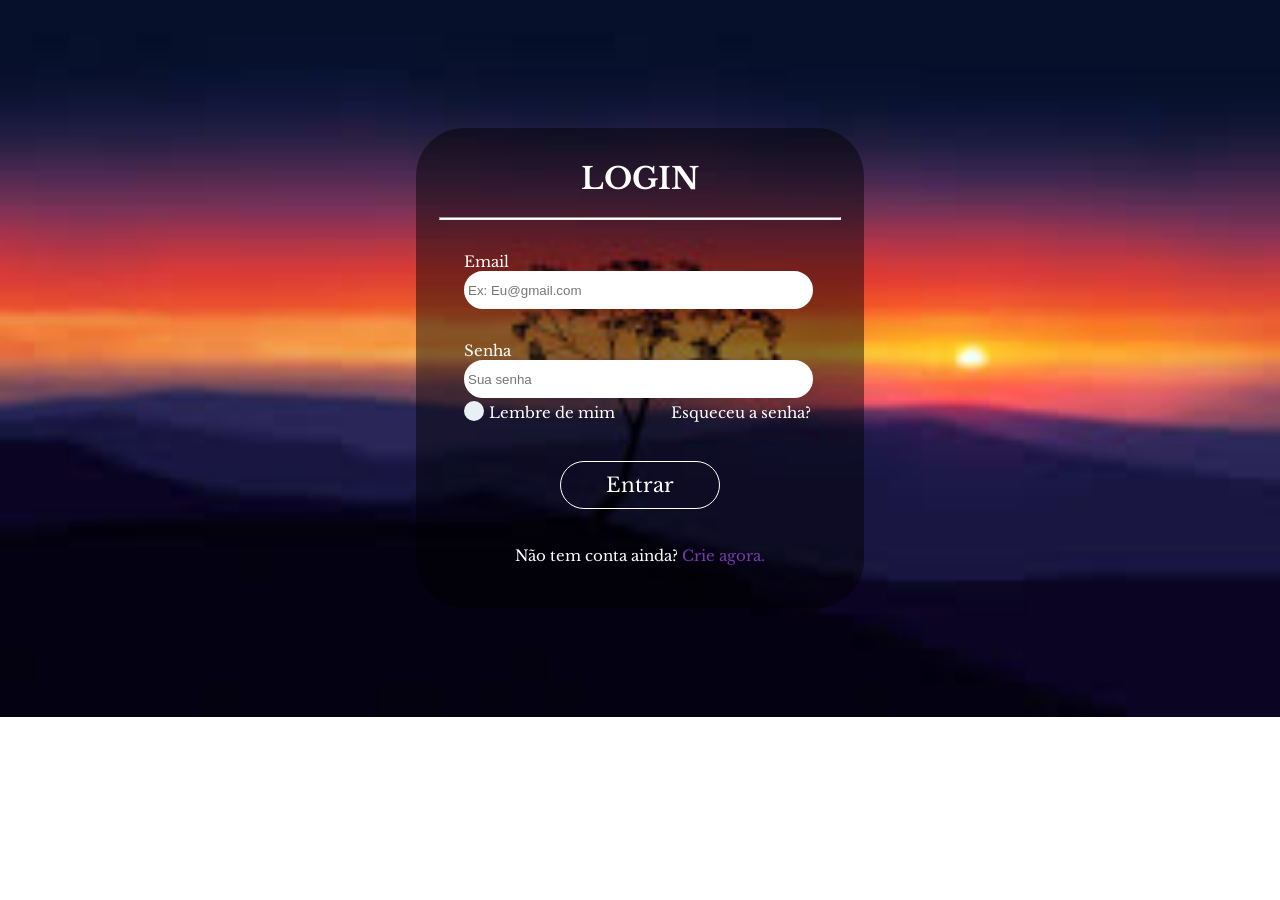
<file: index.html>
<!DOCTYPE html>
<html lang="pt-br">
<head>
    <meta charset="UTF-8">
    <meta name="viewport" content="width=device-width, initial-scale=1.0">
    <title>Login</title>
    <link rel="icon" href="img/sol.png" type="image/png">
    <link rel="stylesheet" href="index.css">
</head>
<body>
    <main>
        <div class="conteudo">
            <h1>LOGIN</h1>
            <hr>
            <div class="email">
                <label for="email">Email</label>
                <input type="email" id="email" placeholder="Ex: Eu@gmail.com">
            </div>
            <div class="senha">
                <label for="senha">Senha</label>
                <input type="password" id="senha" placeholder="Sua senha">
            </div>
            <div class="terceiros">
                <div class="lembreSenha">
                    <label class="container">
                        <input type="checkbox">
                        <span class="checkmark"></span>
                    </label>   
                    <p>Lembre de mim</p>
                </div>
                <a href="esqueceuSenha.html"><p>Esqueceu a senha?</p></a>
            </div>
            <div class="botao">
                <button type="button">Entrar</button>
            </div>
            <div class="criarConta">
                <p>Não tem conta ainda? <a href="cadastro.html">Crie agora.</a></p>
            </div>
        </div>
    </main>
</body>
</html>
</file>
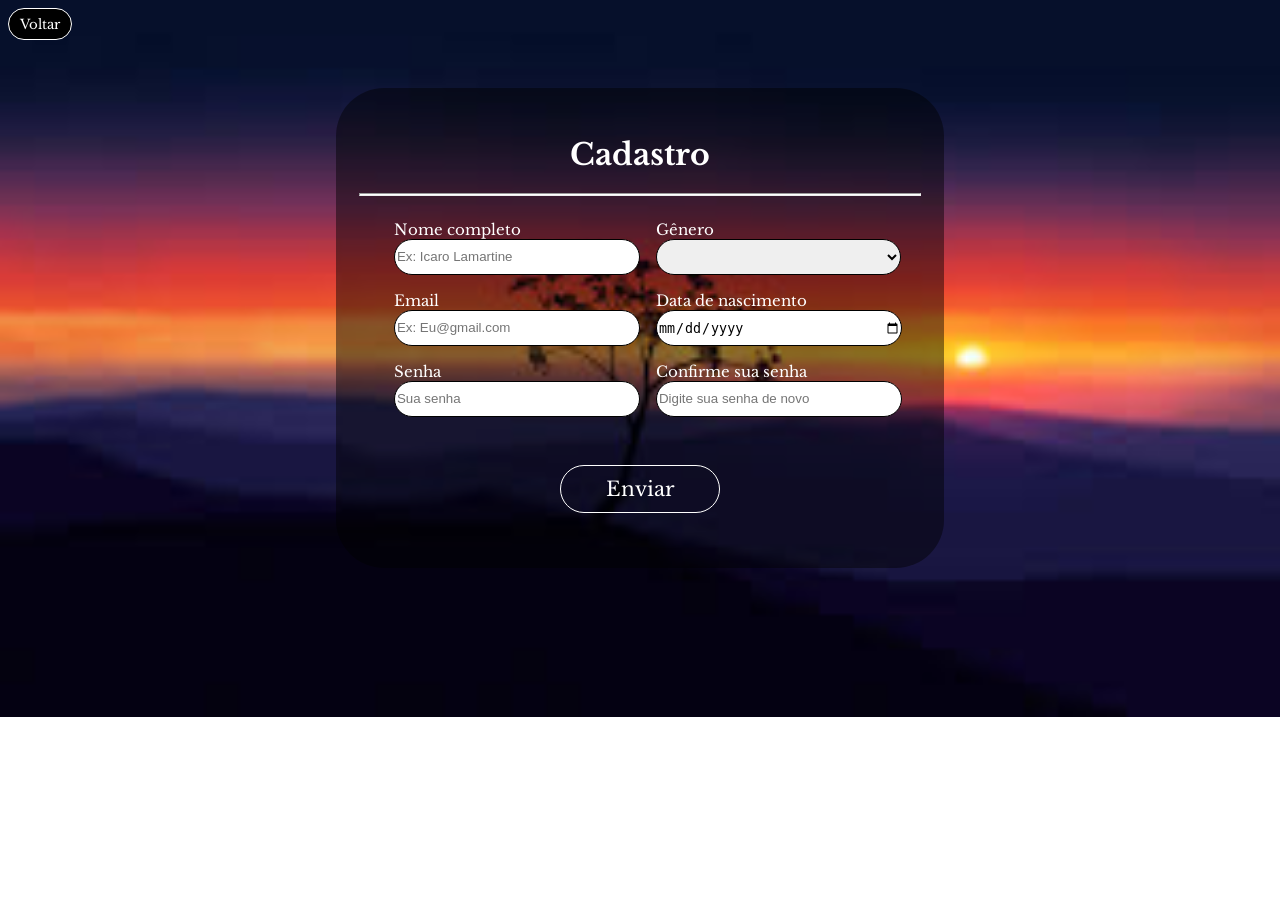
<file: cadastro.html>
<!DOCTYPE html>
<html lang="pt-br">
<head>
    <meta charset="UTF-8">
    <meta name="viewport" content="width=device-width, initial-scale=1.0">
    <title>Cadastro do usuario</title>
    <link rel="icon" href="img/sol.png" type="image/png">
    <link rel="stylesheet" href="cadastro.css">
</head>
<body>
    <header>
        <a href="index.html"><button type="button">Voltar</button></a>
    </header>
    <main>
        <div id="container">
            <h1>Cadastro</h1>
            <hr>
            <div id="aviso"></div>
            <div class="conjunto">
                <div class="primeiro">
                    <div class="input">
                        <label for="nome">Nome completo</label>
                        <input type="text" id="nome" placeholder="Ex: Icaro Lamartine">
                    </div>
                    <div class="input">
                        <label for="email">Email</label>
                        <input type="email" id="email" placeholder="Ex: Eu@gmail.com">
                   </div>
                    <div class="input">
                        <label for="senha">Senha</label>
                        <input type="password" id="senha" placeholder="Sua senha">
                    </div>
                </div>
                <div class="segundo">
                    <div class="input">
                        <label for="genero">Gênero</label>
                        <select id="genero">
                            <option value="" hidden disabled selected></option>
                        </select>
                    </div>
                    <div class="input">
                        <label for="data">Data de nascimento</label>
                        <input type="date" id="data">
                    </div>
                    <div class="input">
                        <label for="senhaConf">Confirme sua senha</label>
                        <input type="password" id="confirmeSenha" placeholder="Digite sua senha de novo">
                    </div>
                </div>
            </div>
            <div class="botao">
                <button type="button" onclick="avisar()">Enviar</button>
            </div>
        </div>
    </main>
    <script src="confirmacaoDeDados.js"></script>
</body>
</html>
</file>
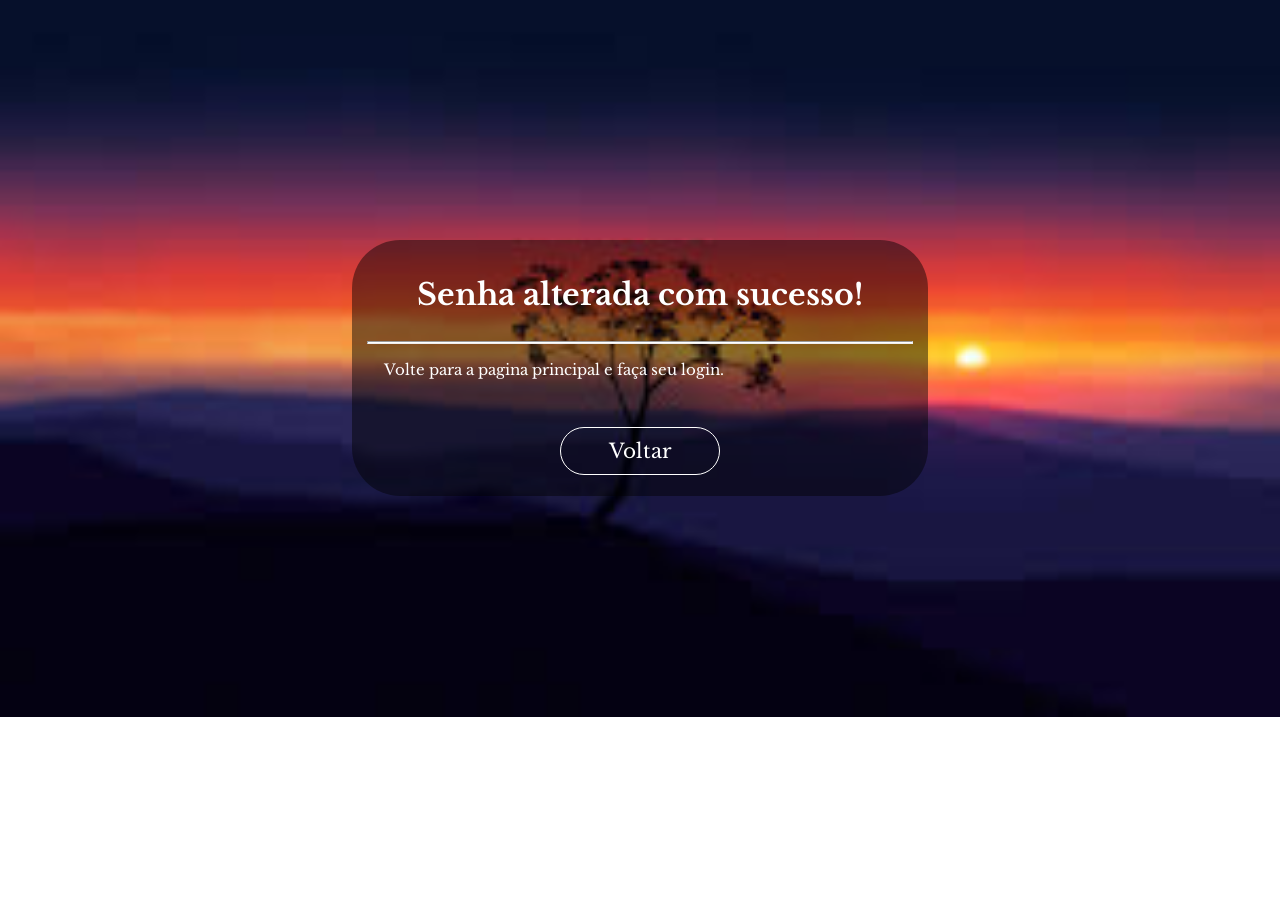
<file: confirmacao.html>
<!DOCTYPE html>
<html lang="pt-br">
<head>
    <meta charset="UTF-8">
    <meta name="viewport" content="width=device-width, initial-scale=1.0">
    <title>Senha redefinida</title>
    <link rel="icon" href="img/sol.png" type="image/png">
    <link rel="stylesheet" href="confirmacao.css">
</head>
<body>
    <main>
        <div class="container">
            <div class="titulo">
                <h1>Senha alterada com sucesso!</h1>
            </div>
            <hr>
            <p>Volte para a pagina principal e faça seu login.</p>
            <div class="botao">
                <a href="index.html"><button type="button">Voltar</button></a>
            </div>
        </div>
    </main>
</body>
</html>
</file>
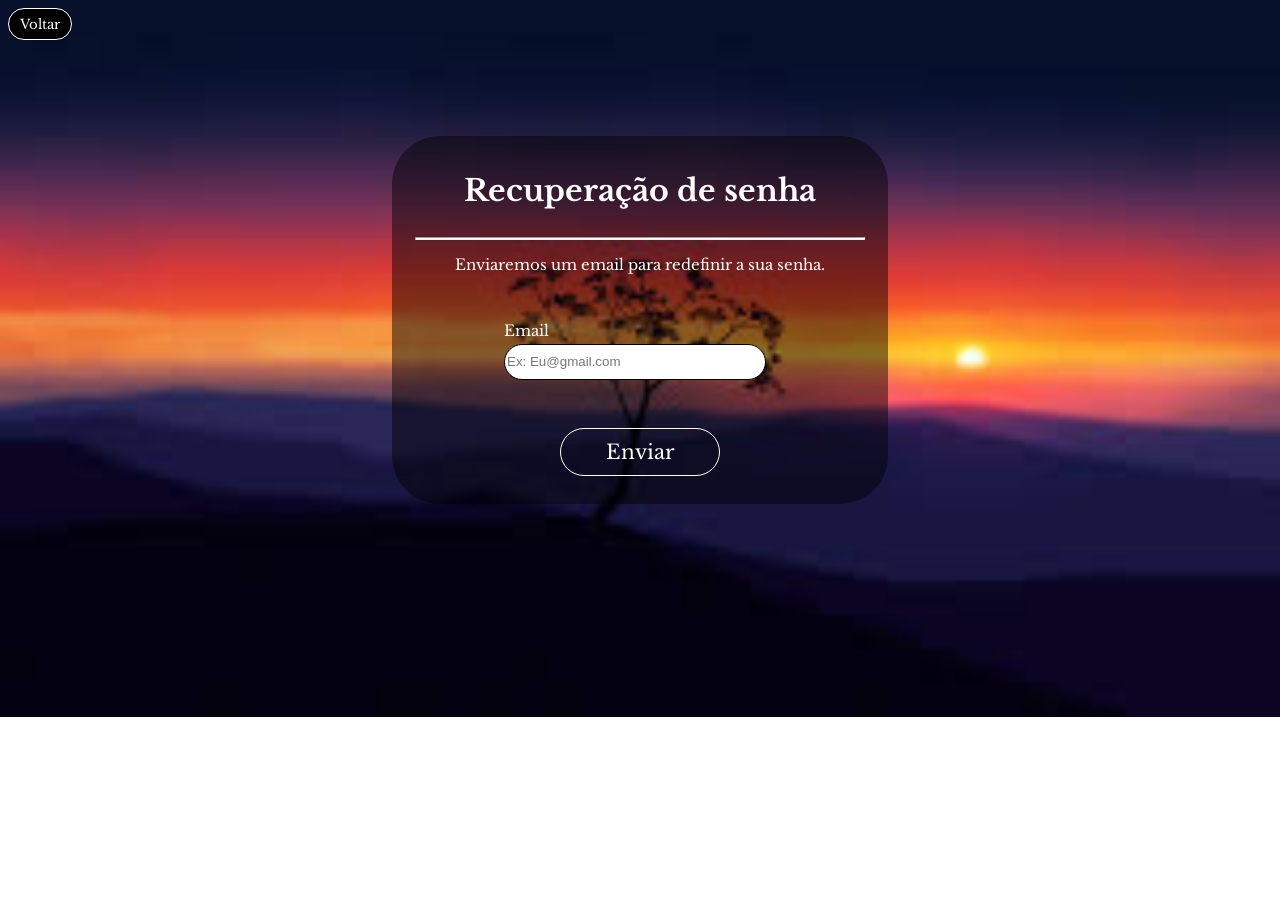
<file: esqueceuSenha.html>
<!DOCTYPE html>
<html lang="pt-br">
<head>
    <meta charset="UTF-8">
    <meta name="viewport" content="width=device-width, initial-scale=1.0">
    <title>Esqueceu a senha?</title>
    <link rel="icon" href="img/sol.png" type="image/png">
    <link rel="stylesheet" href="esqueceuSenha.css">
</head>
<body>
    <header>
        <a href="index.html"><button type="button" class="voltar">Voltar</button></a>
    </header>
    <main>
        <div id="container">
            <div class="titulo">
                <h1>Recuperação de senha</h1>
            </div>
            <hr>
            <p>Enviaremos um email para redefinir a sua senha.</p>
            <div id="aviso"></div>
            <div class="email">
                <label for="email">Email</label>
                <input type="email" id="email" placeholder="Ex: Eu@gmail.com">
            </div>
            <div class="botao">
                <button type="button" onclick="checarEmail()">Enviar</button>
            </div>
        </div>
    </main>
    <script src="confirmacaoDeDados.js"></script>
</body>
</html>
</file>
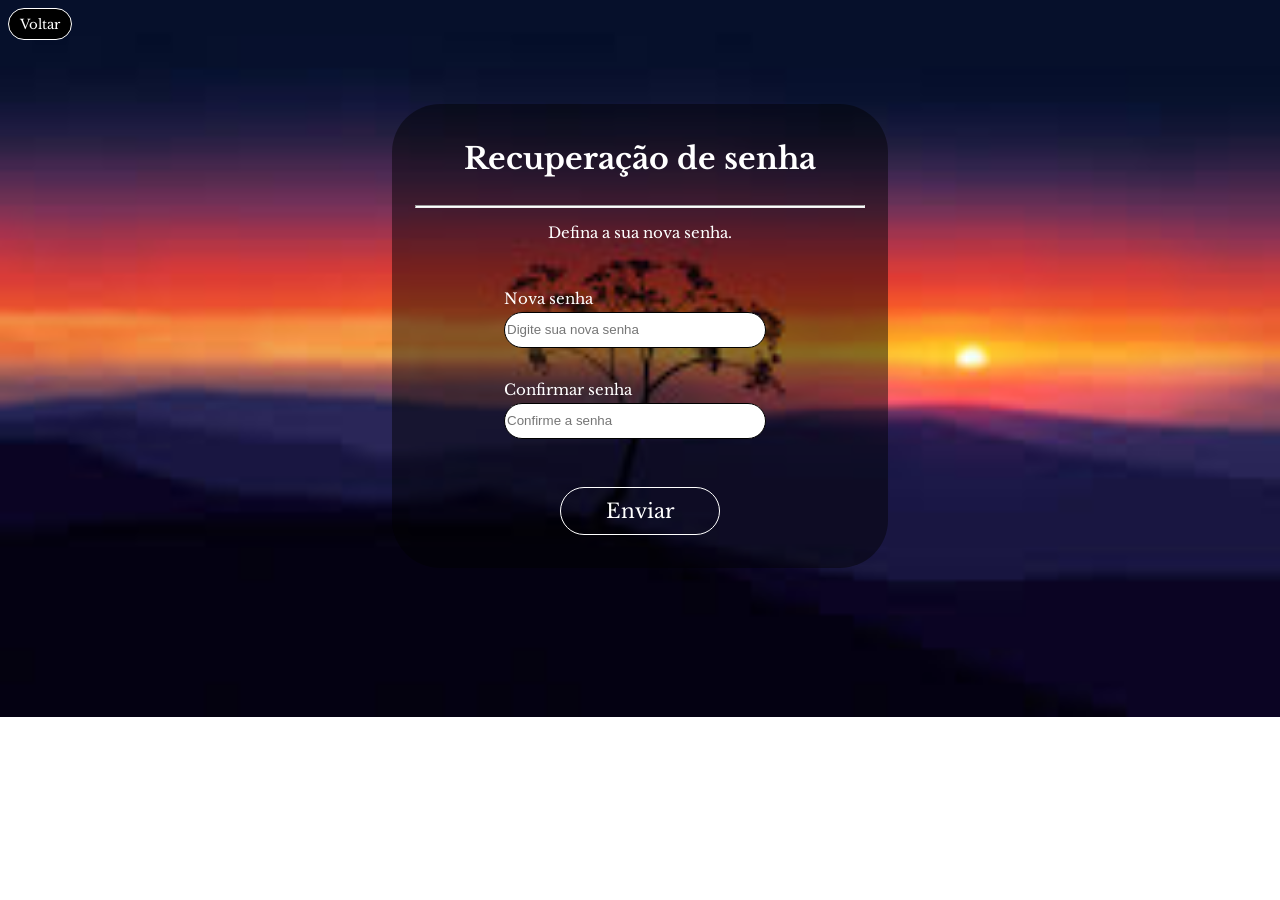
<file: redefinirSenha.html>
<!DOCTYPE html>
<html lang="pt-br">
<head>
    <meta charset="UTF-8">
    <meta name="viewport" content="width=device-width, initial-scale=1.0">
    <title>Esqueceu a senha?</title>
    <link rel="icon" href="img/sol.png" type="image/png">
    <link rel="stylesheet" href="redefinirSenha.css">
</head>
<body>
    <header>
        <a href="esqueceuSenha.html"><button type="button" class="voltar">Voltar</button></a>
    </header>
    <main>
        <div id="container">
            <div class="titulo">
                <h1>Recuperação de senha</h1>
            </div>
            <hr>
            <p>Defina a sua nova senha.</p>
            <div id="aviso"></div>
            <div class="senha">
                <label for="senha">Nova senha</label>
                <input type="password" id="senha" placeholder="Digite sua nova senha">
            </div>
            <div class="confirmeSenha">
                <label for="confirmeSenha">Confirmar senha</label>
                <input type="password" id="confirmeSenha" placeholder="Confirme a senha">
            </div>
            <div class="botao">
                <button type="button" onclick="confirmarSenha()">Enviar</button>
            </div>
        </div>
    </main>
    <script src="confirmacaoDeDados.js"></script>
</body>
</html>
</file>
<file: index.css>
@import url('https://fonts.googleapis.com/css2?family=Inter:ital,opsz,wght@0,14..32,100..900;1,14..32,100..900&family=Libre+Baskerville:ital,wght@0,400..700;1,400..700&family=Roboto+Slab:wght@100..900&display=swap');

body{
    background-image: url(img/porDoSol.jpg);
    background-repeat: no-repeat;
    background-size: cover;
    font-family: 'libre baskerville', libre;
    font-size: 15px;
}

main{
    margin-top: 8rem;
    display: flex;
    justify-content: center;
}

.conteudo{
    background-color:rgba(0, 0, 0, 0.455);
    width: 28rem;
    height: 30rem;
    border-radius: 3rem;
    color: white;
}

h1, .botao, .criarConta, .lembreSenha{
    display: flex;
    justify-content: center;
}

.terceiros{
    display: flex;
}

h1{
    margin-top: 2rem;
}

.email, .senha, .criarConta{
    margin-top: 2rem;
}


.email, .senha, .terceiros{
    margin-left: 3rem;
}

.terceiros a{
    margin-left: 3.5rem;
    text-decoration: none;
    color: white;
}

.criarConta a {
    color: rgb(117, 58, 172);
    text-decoration: none;
}

a:hover{
    color: orange;
    cursor: pointer;
}

#email, #senha{
    width: 21.3rem;
    height: 2rem;
    border-radius: 2rem;
    border: 2px solid white;
}

hr{
    width: 25rem;
    height: 1px;
    background-color: white;
}

button{
    height: 3rem;
    width: 10rem;
    border-radius: 12rem;
    border: 1px solid white;
    margin-top: 1.5rem;
    font-family: 'libre baskerville', libre;
    font-size: 20px;
    background-color: transparent;
    color: white;
}

button:hover{
    border: 1px solid black;
    background-color: orange;
    color: black;
    cursor: pointer;
}

input:hover{
    background-color: beige;
}

p{
    padding: 0;
    margin-top: 5px;
}

label{
    display: block;
}

#opcao1{
    display: none;
}

.container input {
    display: none;
}

.checkmark {
    width: 20px;
    height: 20px;
    background: #e8f0f6;
    display: inline-block;
    border-radius: 2rem;
    position: relative;
    margin: 3px 5px 0px 0px;
}

.checkmark:hover{
    background-color: beige;
}

.container input:checked + .checkmark::after {
    content: "";
    position: absolute;
    left: 6px;
    top: 2px;
    width: 5px;
    height: 10px;
    border: solid rgb(117, 58, 172);
    border-width: 0px 2px 2px 0px;
    transform: rotate(45deg);
}
</file>
<file: cadastro.css>
@import url('https://fonts.googleapis.com/css2?family=Inter:ital,opsz,wght@0,14..32,100..900;1,14..32,100..900&family=Libre+Baskerville:ital,wght@0,400..700;1,400..700&family=Roboto+Slab:wght@100..900&display=swap');

body{
    background-image: url(img/porDoSol.jpg);
    background-repeat: no-repeat;
    background-size: cover;
    font-family: 'libre baskerville', libre;
    font-size: 15px;
}

main, h1, .botao, .blocoCadastro, .conjunto, #aviso, .avisoConclusao p, .botaoDeAviso{
    display: flex;
    justify-content: center;
}

main{
    margin-top: 3rem;
}

h1{
    margin-top: 3rem;
}

#container{
    background-color:rgba(0, 0, 0, 0.455); 
    width: 38rem;
    height: 30rem;
    border-radius: 3rem;
    color: white;
}

label{
    display: block;
}

.input{
    margin-top: 1rem;
    margin-left: 1rem;
}

input{
    width: 15rem;
    height: 2rem;
    border-radius: 2rem;
    border: 1px solid black;
}

select{
    width: 15.3rem;
    height: 2.3rem;
    border-radius: 2rem;
    border: 1px solid black;
}

#data{
    width: 15.2rem;
    height: 2.1rem;
}

input:hover, select:hover{
    background-color: antiquewhite;
}

hr{
    background-color: white;
    width: 35rem;
    height: 1px;
}

header button{
    width: 4rem;
    height: 2rem;
    border-radius: 2rem;
    border: 1px solid white;
    background-color: black;
    color: white;
    font-family: 'libre baskerville', libre;
}

.botao button{
    height: 3rem;
    width: 10rem;
    border-radius: 12rem;
    border: 1px solid white;
    margin-top: 3rem;
    font-family: 'libre baskerville', libre;
    font-size: 20px;
    background-color: transparent;
    color: white;
}

#aviso p{
    background-color: rgba(255, 0, 0, 0.242);
    border-radius: 1rem;
    border: 1px solid red;
    width: 13rem;
    height: 1rem;
    padding: 2rem;
}

.erro{
    background-color: rgb(161, 2, 2);
    border: 1px solid red;
}

.erro:hover{
    background-color: black;
}

.erro::placeholder, .erro{
    color: white;
}

.avisoConclusao button{
    height: 3rem;
    width: 10rem;
    border-radius: 12rem;
    border: 1px solid white;
    margin-top: 3rem;
    font-family: 'libre baskerville', libre;
    font-size: 20px;
    background-color: transparent;
    color: white;
}

button:hover{
    background-color: orange;
    border: 1px solid black;
    color: black;
    cursor: pointer;
}
</file>
<file: confirmacao.css>
@import url('https://fonts.googleapis.com/css2?family=Inter:ital,opsz,wght@0,14..32,100..900;1,14..32,100..900&family=Libre+Baskerville:ital,wght@0,400..700;1,400..700&family=Roboto+Slab:wght@100..900&display=swap');

body{
    background-image: url(img/porDoSol.jpg);
    background-repeat: no-repeat;
    background-size: cover;
    font-family: 'libre baskerville', libre;
    font-size: 15px;
}

main, .botao, .titulo{
    display: flex;
    justify-content: center;
}

main{
    margin-top: 15rem;
}

.container{
    background-color:rgba(0, 0, 0, 0.455); 
    width: 36rem;
    height: 16rem;
    border-radius: 3rem;
    color: white;
}

.titulo{
    margin: 1rem 0 0 0;
}

hr{
    background-color: white;
    width: 34rem;
    height: 1px;
}

p{
    margin: 1rem 0 0 2rem;
}

.botao button{
    height: 3rem;
    width: 10rem;
    border-radius: 12rem;
    border: 1px solid white;
    background-color: transparent;
    color: white;
    margin-top: 3rem;
    font-family: 'libre baskerville', libre;
    font-size: 20px;
}

button:hover{
    background-color: orange;
    border: 1px solid black;
    color: black;
    cursor: pointer;
}
</file>
<file: esqueceuSenha.css>
@import url('https://fonts.googleapis.com/css2?family=Inter:ital,opsz,wght@0,14..32,100..900;1,14..32,100..900&family=Libre+Baskerville:ital,wght@0,400..700;1,400..700&family=Roboto+Slab:wght@100..900&display=swap');

body{
    background-image: url(img/porDoSol.jpg);
    background-repeat: no-repeat;
    background-size: cover;
    font-family: 'libre baskerville', libre;
    font-size: 15px;
}

main, .botao, .titulo, #aviso, p{
    display: flex;
    justify-content: center;
}

main{
    margin-top: 6rem;
}

#container{
    background-color:rgba(0, 0, 0, 0.455); 
    width: 31rem;
    height: 23rem;
    border-radius: 3rem;
    color: white;
}

.titulo{
    margin: 1rem 0 0 0;
}

hr{
    background-color: white;
    width: 28rem;
    height: 1px;
}

label{
    display: block;
    margin-bottom: 4px;
}

input{
    width: 16rem;
    height: 2rem;
    border-radius: 2rem;
    border: 1px solid black;
}

input:hover{
    background-color: antiquewhite;
}

.voltar{
    width: 4rem;
    height: 2rem;
    border-radius: 2rem;
    border: 1px solid white;
    background-color: black;
    color: white;
    font-family: 'libre baskerville', libre;
}

.botao button{
    height: 3rem;
    width: 10rem;
    border-radius: 12rem;
    border: 1px solid white;
    background-color: transparent;
    color: white;
    margin-top: 2rem;
    font-family: 'libre baskerville', libre;
    font-size: 20px;
}

button:hover{
    background-color: orange;
    border: 1px solid black;
    color: black;
    cursor: pointer;
}

.email{
    margin: 2rem 1rem 1rem 7rem;
}

#aviso p{
    background-color: rgba(255, 0, 0, 0.242);
    border-radius: 1rem;
    border: 1px solid red;
    width: 15rem;
    height: 1rem;
    padding: 2rem;
}

.erro{
    background-color: rgb(161, 2, 2);
    border: 1px solid red;
}

.erro:hover{
    background-color: black;
}

.erro::placeholder, .erro{
    color: white;
}
</file>
<file: redefinirSenha.css>
@import url('https://fonts.googleapis.com/css2?family=Inter:ital,opsz,wght@0,14..32,100..900;1,14..32,100..900&family=Libre+Baskerville:ital,wght@0,400..700;1,400..700&family=Roboto+Slab:wght@100..900&display=swap');

body{
    background-image: url(img/porDoSol.jpg);
    background-repeat: no-repeat;
    background-size: cover;
    font-family: 'libre baskerville', libre;
    font-size: 15px;
}

main, .botao, .titulo, p, #aviso{
    display: flex;
    justify-content: center;
}

main{
    margin-top: 4rem;
}

#container{
    background-color:rgba(0, 0, 0, 0.455);
    width: 31rem;
    height: 29rem;
    border-radius: 3rem;
    color: white;
}

.titulo{
    margin: 1rem 0 0 0;
}

hr{
    background-color: white;
    width: 28rem;
    height: 1px;
}

label{
    display: block;
    margin-bottom: 4px;
}

input{
    width: 16rem;
    height: 2rem;
    border-radius: 2rem;
    border: 1px solid black;
}

input:hover{
    background-color: antiquewhite;
}

.voltar{
    width: 4rem;
    height: 2rem;
    border-radius: 2rem;
    border: 1px solid white;
    background-color: black;
    color: white;
    font-family: 'libre baskerville', libre;
}

.botao button{
    height: 3rem;
    width: 10rem;
    border-radius: 12rem;
    border: 1px solid white;
    background-color: transparent;
    color: white;
    margin-top: 2rem;
    font-family: 'libre baskerville', libre;
    font-size: 20px;
}

button:hover{
    background-color: orange;
    border: 1px solid black;
    color: black;
    cursor: pointer;
}

.senha, .confirmeSenha{
    margin: 2rem 1rem 1rem 7rem;
}

#aviso p{
    background-color: rgba(255, 0, 0, 0.242);
    border-radius: 1rem;
    border: 1px solid red;
    width: 18rem;
    height: 1rem;
    padding: 2rem;
}

.erro{
    background-color: rgb(161, 2, 2);
    border: 1px solid red;
}

.erro:hover{
    background-color: black;
}

.erro::placeholder, .erro{
    color: white;
}
</file>
